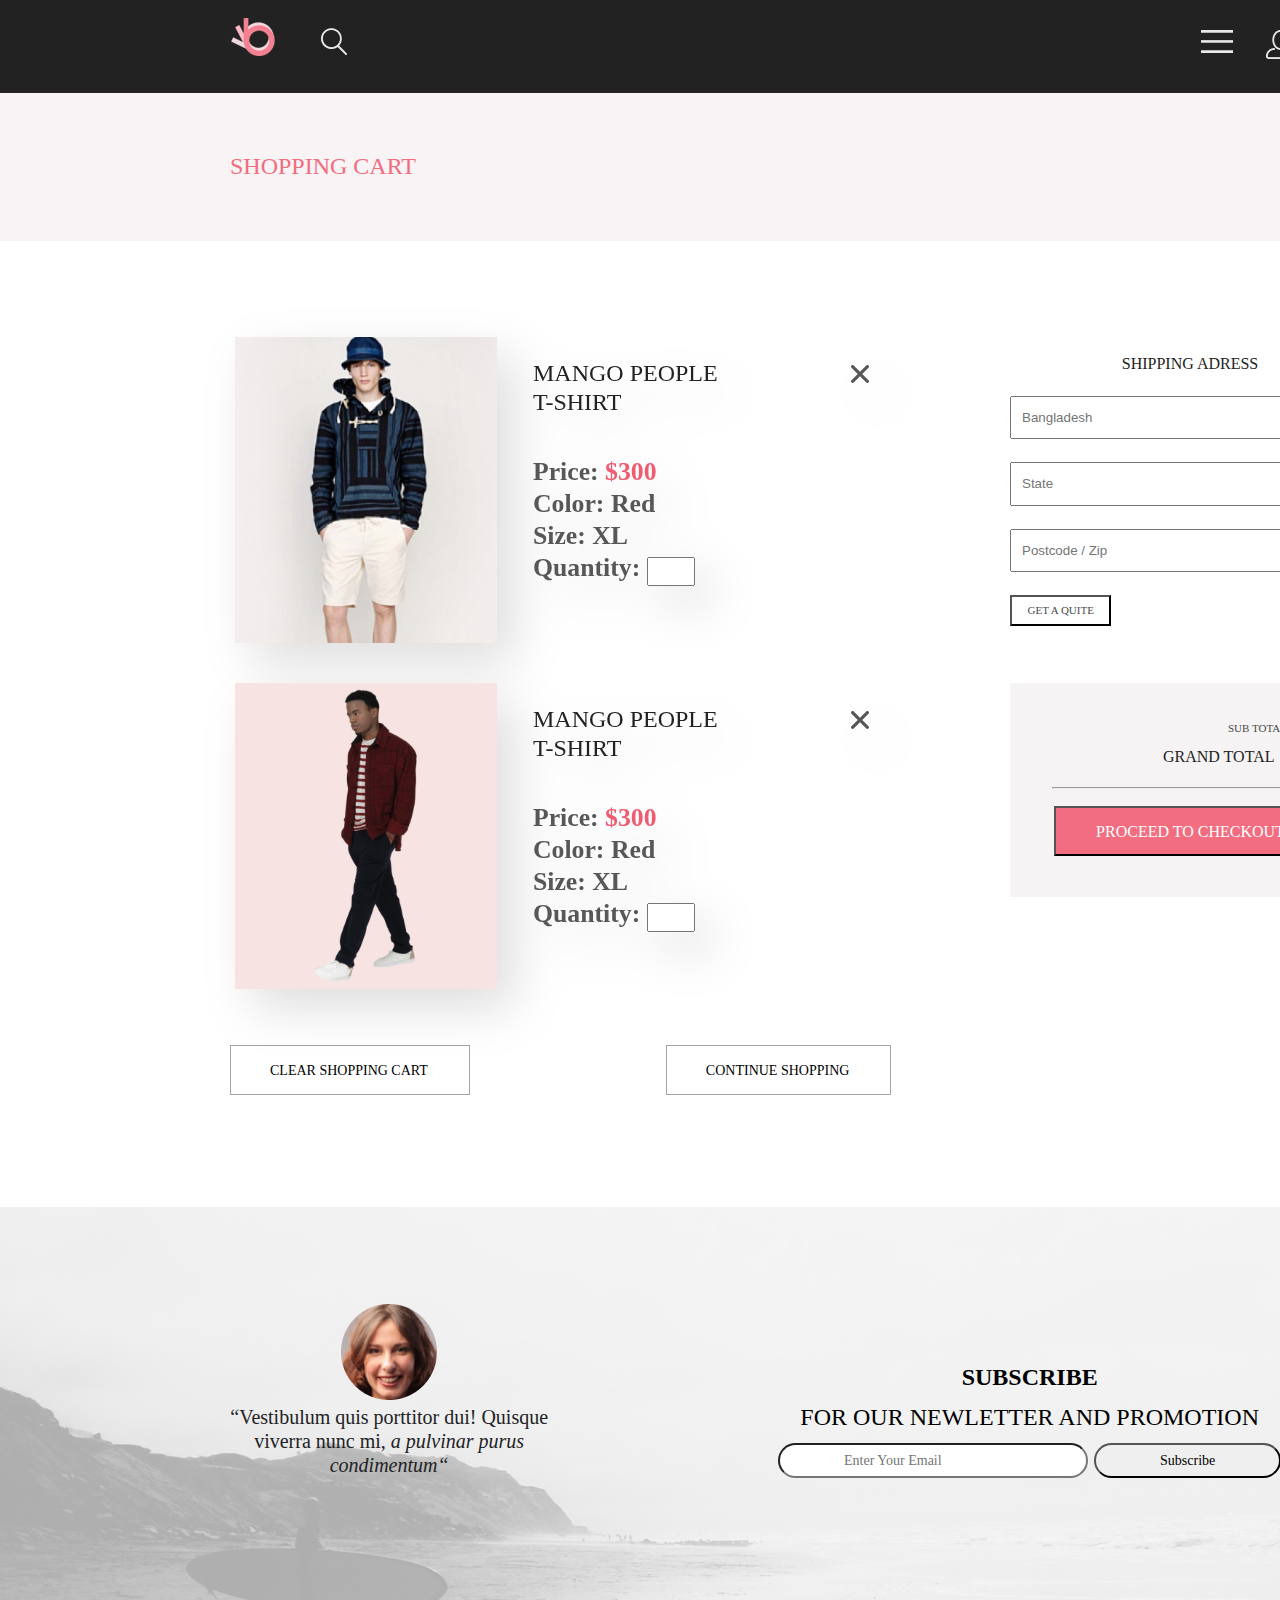
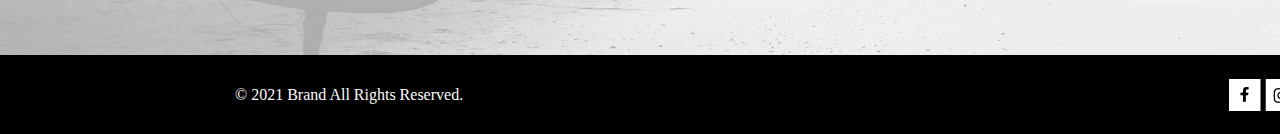
<file: cart.html>
<!DOCTYPE html>
<html lang="en">

<head>
    <meta charset="UTF-8">
    <title>Cart</title>
    <link rel="stylesheet" href="css/cart-style.css">
</head>

<body>
    <div class="container">
        <header>
            <div class="header padding-site">
                <a href="#"><img src="img/logo.png" alt="logo"></a>
                <a class="search" href="#"><img src="img/search.png" alt="search"></a>



                <ul class="menu clearfix">

                    <li class="menu-list"><a href="#" class="menu-link"> <img src="img/menu.png" alt="menu"> </a></li>
                    <li class="menu-list"><a href="#" class="menu-link"><img src="img/head.png" alt="menu"></a></li>
                    <li class="menu-list"><a href="#" class="menu-link"><img src="img/cart.png" alt="menu"></a></li>
                </ul>

            </div>
        </header>
        <section>
            <p> shopping cart </p>
        </section>

        <main>
            <div class="cart">
                <div class="cart-goods">
                    <div class="goods">

                        <img src="img/man3.png" height="306px" alt="good1">



                        <div class="good-txt">
                            <h1>mango people <br> t-shirt </h1>
                            <div class="good-about">
                                <h3>Price: <span class="price">$300</span></h3>
                                <h3>Color: <span>Red</span></h3>
                                <h3>Size: <span>XL</span></h3>
                                <h3>Quantity: <input type="text" class="quantity"></h3>
                            </div>

                        </div>
                        <a href="#"><svg width="18" height="18" viewBox="0 0 18 18" fill="none" xmlns="http://www.w3.org/2000/svg">
                                <path d="M11.2453 9L17.5302 2.71516C17.8285 2.41741 17.9962 2.01336 17.9966 1.59191C17.997 1.17045 17.8299 0.76611 17.5322 0.467833C17.2344 0.169555 16.8304 0.00177586 16.4089 0.00140366C15.9875 0.00103146 15.5831 0.168097 15.2848 0.465848L9 6.75069L2.71516 0.465848C2.41688 0.167571 2.01233 0 1.5905 0C1.16868 0 0.764125 0.167571 0.465848 0.465848C0.167571 0.764125 0 1.16868 0 1.5905C0 2.01233 0.167571 2.41688 0.465848 2.71516L6.75069 9L0.465848 15.2848C0.167571 15.5831 0 15.9877 0 16.4095C0 16.8313 0.167571 17.2359 0.465848 17.5342C0.764125 17.8324 1.16868 18 1.5905 18C2.01233 18 2.41688 17.8324 2.71516 17.5342L9 11.2493L15.2848 17.5342C15.5831 17.8324 15.9877 18 16.4095 18C16.8313 18 17.2359 17.8324 17.5342 17.5342C17.8324 17.2359 18 16.8313 18 16.4095C18 15.9877 17.8324 15.5831 17.5342 15.2848L11.2453 9Z" fill="#575757" />
                            </svg></a>
                    </div>

                    <div class="goods">

                        <img src="img/catalog/man2.png" height="306px" alt="good1">



                        <div class="good-txt">
                            <h1>mango people <br> t-shirt </h1>
                            <div class="good-about">
                                <h3>Price: <span class="price">$300</span></h3>
                                <h3>Color: <span>Red</span></h3>
                                <h3>Size: <span>XL</span></h3>
                                <h3>Quantity: <input type="text" class="quantity"></h3>
                            </div>

                        </div>
                        <a href="#"><svg width="18" height="18" viewBox="0 0 18 18" fill="none" xmlns="http://www.w3.org/2000/svg">
                                <path d="M11.2453 9L17.5302 2.71516C17.8285 2.41741 17.9962 2.01336 17.9966 1.59191C17.997 1.17045 17.8299 0.76611 17.5322 0.467833C17.2344 0.169555 16.8304 0.00177586 16.4089 0.00140366C15.9875 0.00103146 15.5831 0.168097 15.2848 0.465848L9 6.75069L2.71516 0.465848C2.41688 0.167571 2.01233 0 1.5905 0C1.16868 0 0.764125 0.167571 0.465848 0.465848C0.167571 0.764125 0 1.16868 0 1.5905C0 2.01233 0.167571 2.41688 0.465848 2.71516L6.75069 9L0.465848 15.2848C0.167571 15.5831 0 15.9877 0 16.4095C0 16.8313 0.167571 17.2359 0.465848 17.5342C0.764125 17.8324 1.16868 18 1.5905 18C2.01233 18 2.41688 17.8324 2.71516 17.5342L9 11.2493L15.2848 17.5342C15.5831 17.8324 15.9877 18 16.4095 18C16.8313 18 17.2359 17.8324 17.5342 17.5342C17.8324 17.2359 18 16.8313 18 16.4095C18 15.9877 17.8324 15.5831 17.5342 15.2848L11.2453 9Z" fill="#575757" />
                            </svg></a>
                    </div>


                    <div class="buttons">
                        <a href="#" class="clear"> <span>clear shopping cart</span></a>
                        <a href="#" class="continue"><span>continue shopping</span></a>

                    </div>
                </div>

                <div class="order">
                    <div class="adress">
                        <span>shipping adress</span>

                        <input type="text" placeholder="Bangladesh" class="adress-input">
                        <input type="text" placeholder="State" class="adress-input">

                        <input type="text" placeholder="Postcode / Zip" class="adress-input">

                        <input type="submit" value="get a quite" class="adress-submit">

                    </div>

                    <div class="total">
                        <p> sub total&nbsp&nbsp&nbsp&nbsp&nbsp&nbsp&nbsp&nbsp $900</p>
                        <h2>grand total&nbsp&nbsp&nbsp&nbsp&nbsp&nbsp&nbsp&nbsp <span>$900</span></h2>
                        <hr>
                        <input type="submit" value="proceed to checkout" class="checkout">

                    </div>
                </div>
            </div>
            <div class="subscribe">
                <ul class="subscribe-photo">
                    <li class="li-subscribe-photo1"> <img class="li-photo " src="img/face.png" alt="face"> </li>
                    <li class="li-subscribe-photo">“Vestibulum quis porttitor dui! Quisque<br> viverra nunc mi, <i>a pulvinar purus<br> condimentum“</i></li>

                </ul>

                <ul class="subscribe-list">
                    <li class="li-subscribe"> <b>subscribe </b><br>
                        for our newletter and promotion</li>
                    <li class="li-subscribe"> <input type="email" placeholder="Enter Your Email" class="promotions">
                        <input type="submit" value="Subscribe" class="promotions">
                    </li>

                </ul>
            </div>
        </main>
        <footer>

            <span class="foot-span">© 2021 Brand All Rights Reserved.</span>

            <div class="social">
                <a href="#"><img src="img/fb.png" alt="Facebook"></a>
                <a href="#"><img src="img/insta.png" alt="Instagram" height="32px"></a>
                <a href="#"><img src="img/pint.png" alt="Pinterest"></a>
                <a href="#"> <img src="img/twitter.png" alt="Twitter"></a>
            </div>

        </footer>
    </div>


</body>

</html>
</file>
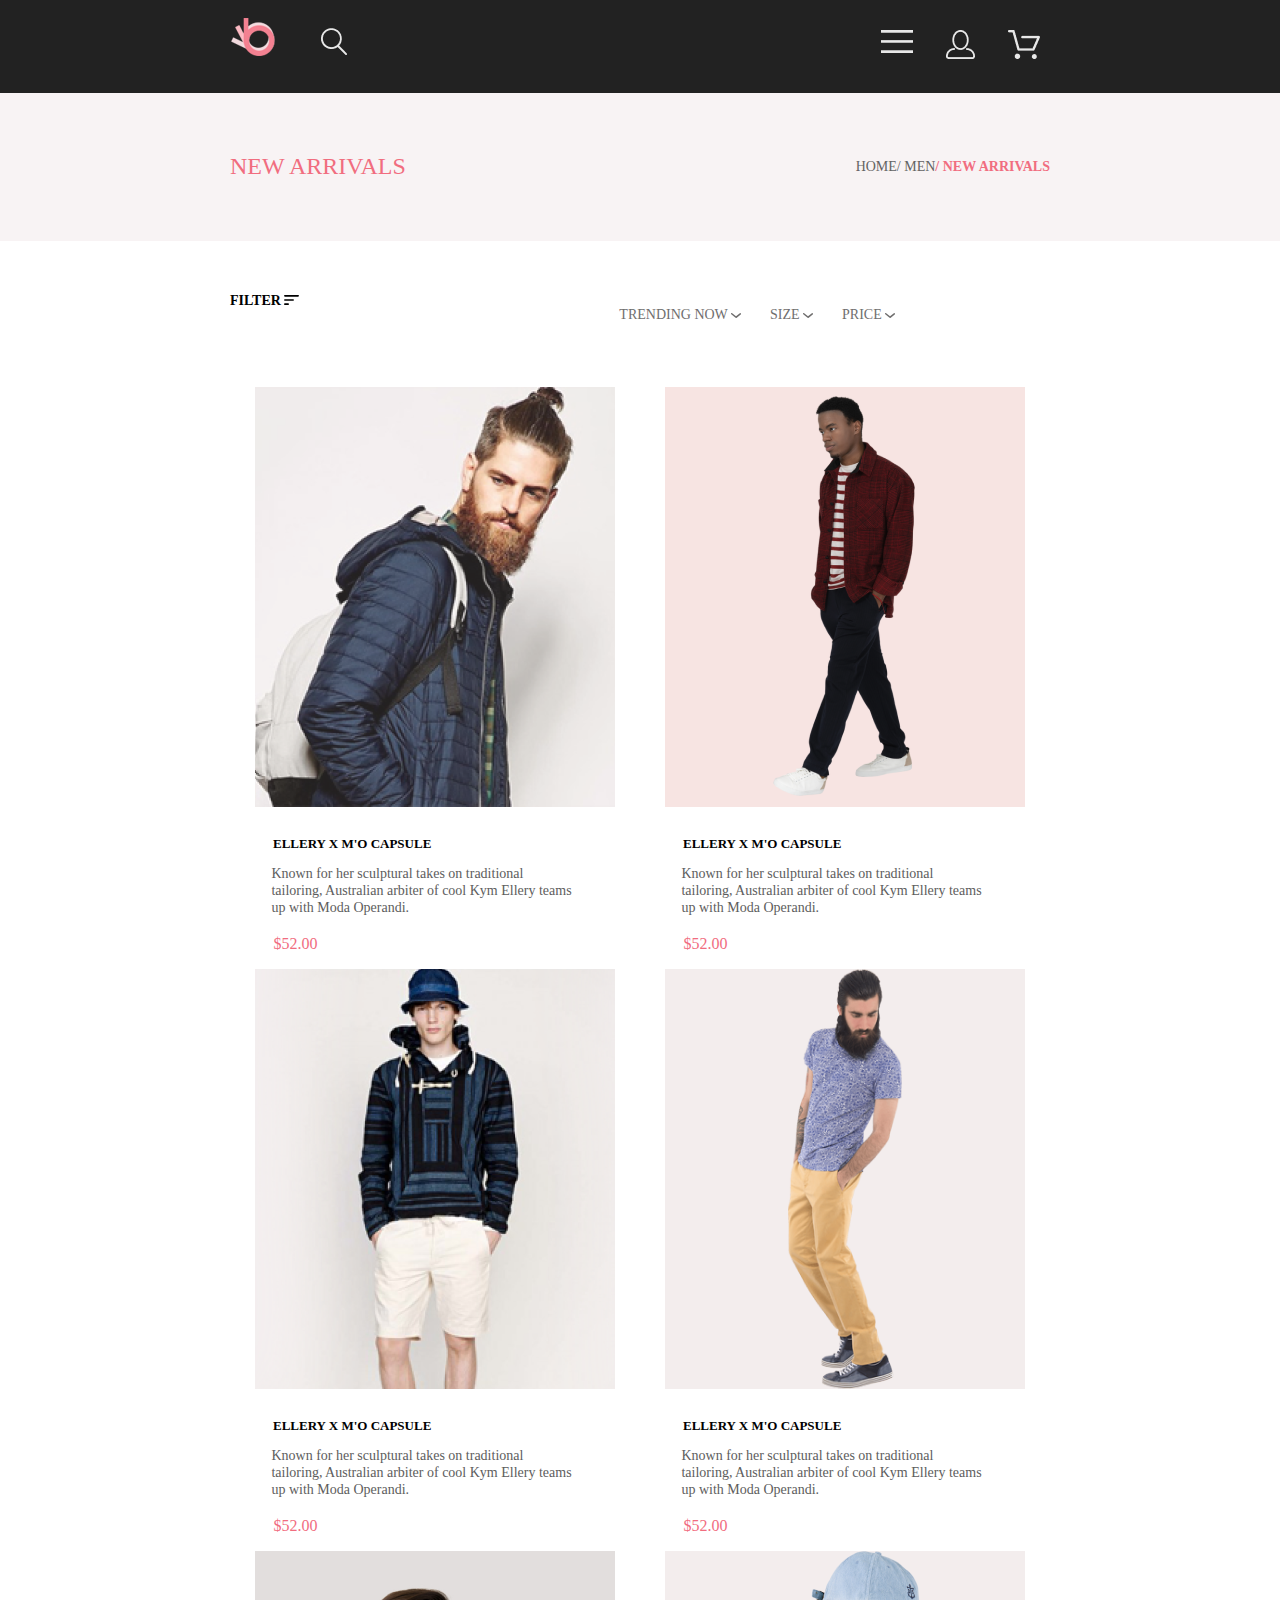
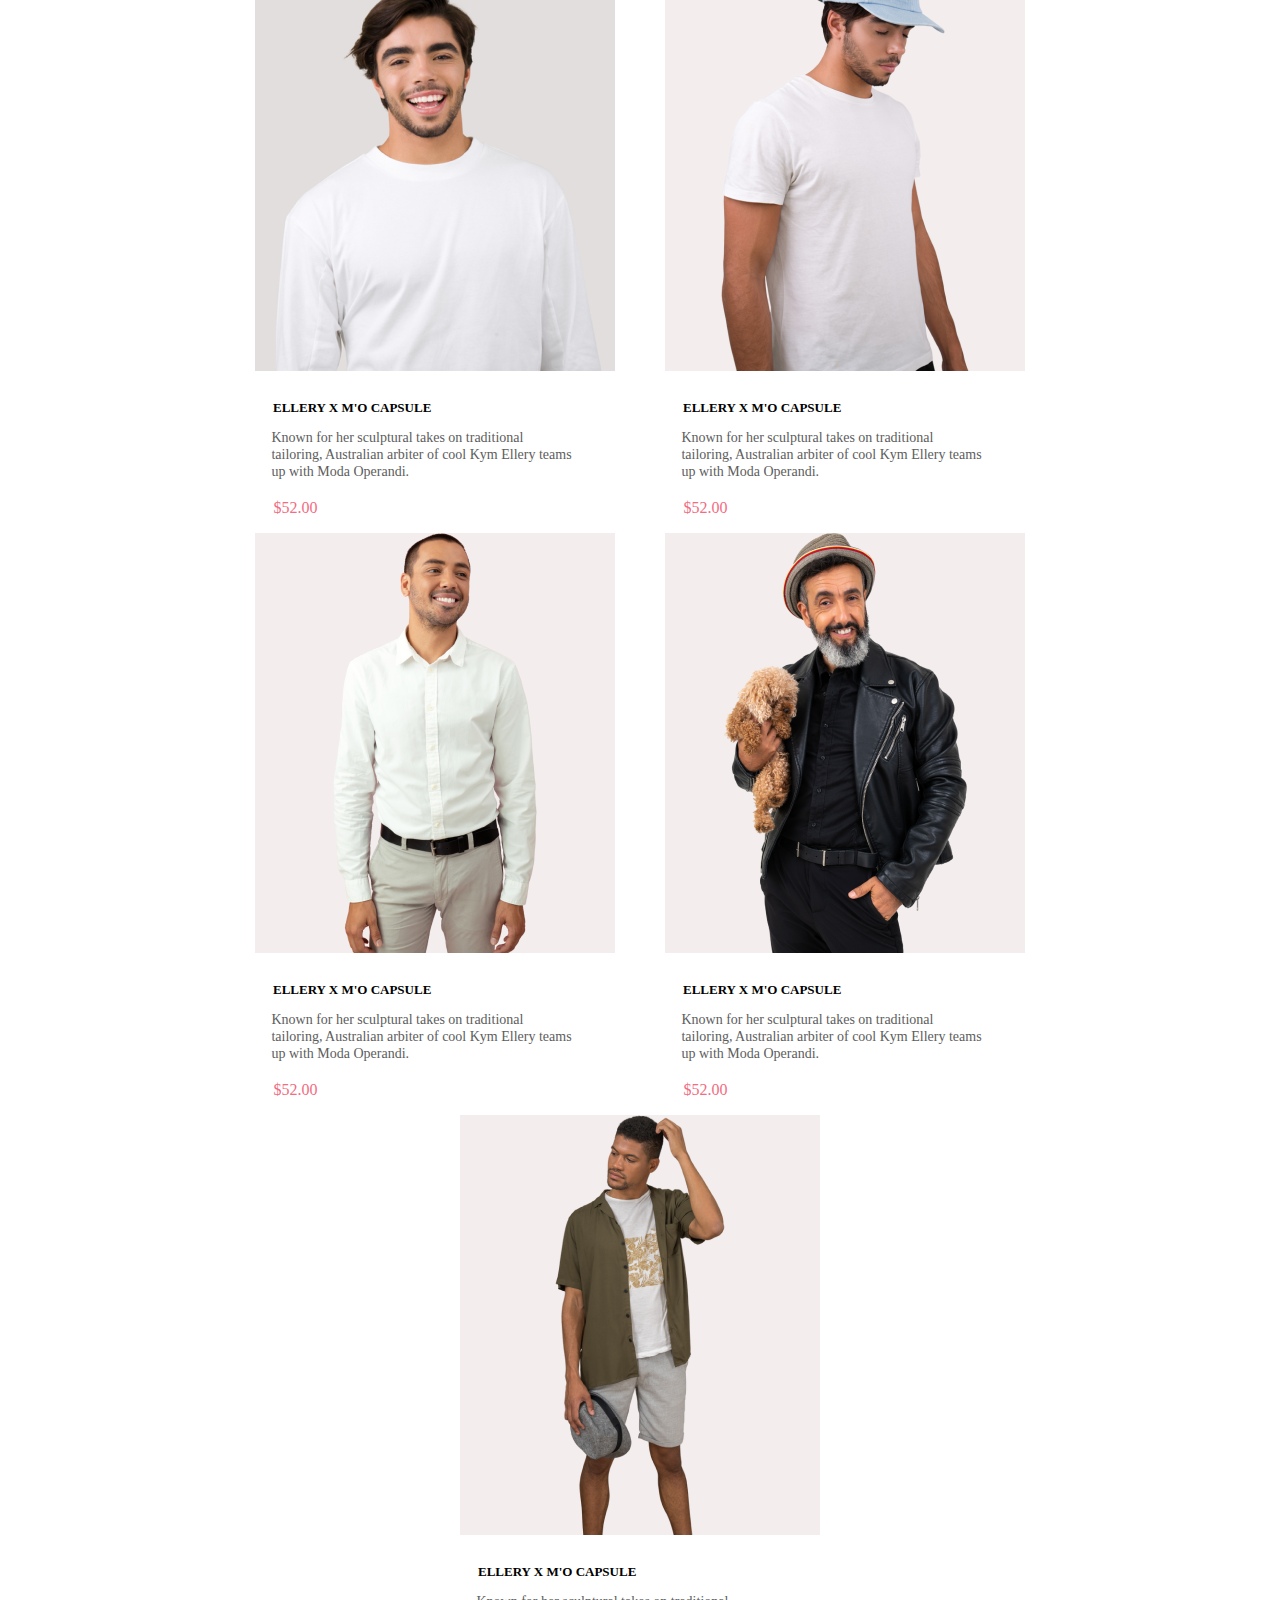
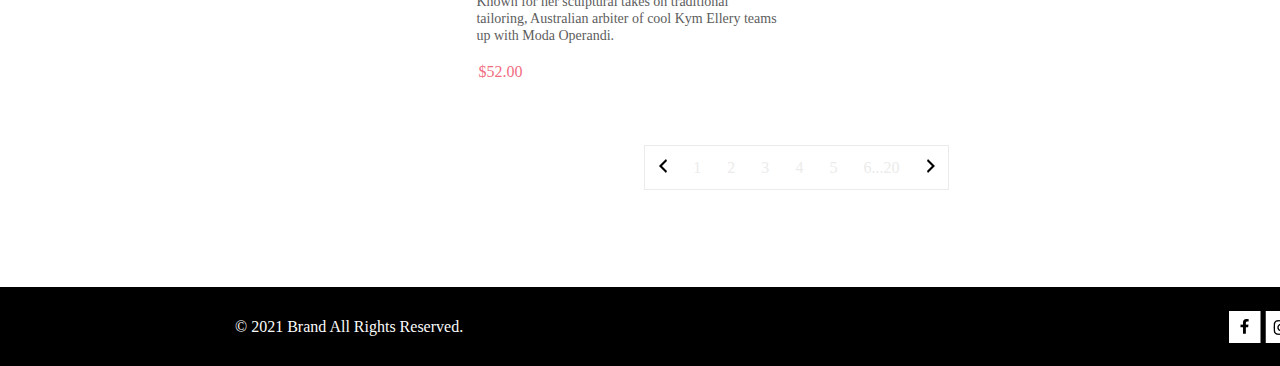
<file: catalog.html>
<!DOCTYPE html>
<html lang="en">

<head>
    <meta charset="UTF-8">
    <title>Catalog</title>
    <link rel="stylesheet" href="css/catalog-style.css">
</head>

<body>
    <div class="container">
        <header>
            <div class="header padding-site">
                <a href="#"><img src="img/logo.png" alt="logo"></a>
                <a class="search" href="#"><img src="img/search.png" alt="search"></a>



                <ul class="menu clearfix">

                    <li class="menu-list"><a href="#" class="menu-link"> <img src="img/menu.png" alt="menu"> </a></li>
                    <li class="menu-list"><a href="#" class="menu-link"><img src="img/head.png" alt="menu"></a></li>
                    <li class="menu-list"><a href="cart.html" class="menu-link"><img src="img/cart.png" alt="menu"></a></li>
                </ul>

            </div>
        </header>

        <section>
            <p class="new"> new arrivals </p>

            <span class="new-menu">
                <a href="index.html">
                    <p class="new-menu-style"> home </p>
                </a>
                <a href="#">
                    <p class="new-menu-style"> / men </p>
                </a>
                <a href="#">
                    <p class="new-menu-active"> / new arrivals </p>
                </a>
            </span>

        </section>

        <main>
            <div class="filter">
                <span class="filter-menu">
                    FILTER
                    <a href="#"><svg width="15" height="10" viewBox="0 0 15 10" fill="none" xmlns="http://www.w3.org/2000/svg">
                            <path d="M0.833333 10H4.16667C4.625 10 5 9.625 5 9.16667C5 8.70833 4.625 8.33333 4.16667 8.33333H0.833333C0.375 8.33333 0 8.70833 0 9.16667C0 9.625 0.375 10 0.833333 10ZM0 0.833333C0 1.29167 0.375 1.66667 0.833333 1.66667H14.1667C14.625 1.66667 15 1.29167 15 0.833333C15 0.375 14.625 0 14.1667 0H0.833333C0.375 0 0 0.375 0 0.833333ZM0.833333 5.83333H9.16667C9.625 5.83333 10 5.45833 10 5C10 4.54167 9.625 4.16667 9.16667 4.16667H0.833333C0.375 4.16667 0 4.54167 0 5C0 5.45833 0.375 5.83333 0.833333 5.83333Z" fill="black" /></a>
                    </svg>
                </span>

                <span class="filter-options">
                    <a href="#">
                        <p class="filter-option filter-trending filter-margin"> trending now <svg width="11" height="6" viewBox="0 0 11 6" fill="none" xmlns="http://www.w3.org/2000/svg">
                                <path d="M5.00214 5.00214C4.83521 5.00247 4.67343 4.94433 4.54488 4.83782L0.258102 1.2655C0.112196 1.14422 0.0204417 0.969958 0.00302325 0.781035C-0.0143952 0.592112 0.0439493 0.404007 0.165221 0.258101C0.286493 0.112196 0.460759 0.0204417 0.649682 0.00302327C0.838605 -0.0143952 1.02671 0.043949 1.17262 0.165221L5.00214 3.36602L8.83167 0.279536C8.90475 0.220188 8.98884 0.175869 9.0791 0.149125C9.16937 0.122382 9.26403 0.113741 9.35764 0.1237C9.45126 0.133659 9.54198 0.162021 9.6246 0.207156C9.70722 0.252292 9.7801 0.313311 9.83906 0.386705C9.90449 0.460167 9.95405 0.546351 9.98462 0.639855C10.0152 0.733359 10.0261 0.83217 10.0167 0.930097C10.0073 1.02802 9.97784 1.12296 9.93005 1.20895C9.88227 1.29494 9.81723 1.37013 9.73904 1.42982L5.45225 4.88068C5.32002 4.97036 5.16154 5.01312 5.00214 5.00214Z" fill="#6F6E6E" />
                            </svg>
                        </p>
                    </a>
                    <a href="#">
                        <p class="filter-option filter-size filter-margin"> size <svg width="11" height="6" viewBox="0 0 11 6" fill="none" xmlns="http://www.w3.org/2000/svg">
                                <path d="M5.00214 5.00214C4.83521 5.00247 4.67343 4.94433 4.54488 4.83782L0.258102 1.2655C0.112196 1.14422 0.0204417 0.969958 0.00302325 0.781035C-0.0143952 0.592112 0.0439493 0.404007 0.165221 0.258101C0.286493 0.112196 0.460759 0.0204417 0.649682 0.00302327C0.838605 -0.0143952 1.02671 0.043949 1.17262 0.165221L5.00214 3.36602L8.83167 0.279536C8.90475 0.220188 8.98884 0.175869 9.0791 0.149125C9.16937 0.122382 9.26403 0.113741 9.35764 0.1237C9.45126 0.133659 9.54198 0.162021 9.6246 0.207156C9.70722 0.252292 9.7801 0.313311 9.83906 0.386705C9.90449 0.460167 9.95405 0.546351 9.98462 0.639855C10.0152 0.733359 10.0261 0.83217 10.0167 0.930097C10.0073 1.02802 9.97784 1.12296 9.93005 1.20895C9.88227 1.29494 9.81723 1.37013 9.73904 1.42982L5.45225 4.88068C5.32002 4.97036 5.16154 5.01312 5.00214 5.00214Z" fill="#6F6E6E" />
                            </svg>
                        </p>
                    </a>
                    <a href="#">
                        <p class="filter-option filter-price filter-margin"> price <svg width="11" height="6" viewBox="0 0 11 6" fill="none" xmlns="http://www.w3.org/2000/svg">
                                <path d="M5.00214 5.00214C4.83521 5.00247 4.67343 4.94433 4.54488 4.83782L0.258102 1.2655C0.112196 1.14422 0.0204417 0.969958 0.00302325 0.781035C-0.0143952 0.592112 0.0439493 0.404007 0.165221 0.258101C0.286493 0.112196 0.460759 0.0204417 0.649682 0.00302327C0.838605 -0.0143952 1.02671 0.043949 1.17262 0.165221L5.00214 3.36602L8.83167 0.279536C8.90475 0.220188 8.98884 0.175869 9.0791 0.149125C9.16937 0.122382 9.26403 0.113741 9.35764 0.1237C9.45126 0.133659 9.54198 0.162021 9.6246 0.207156C9.70722 0.252292 9.7801 0.313311 9.83906 0.386705C9.90449 0.460167 9.95405 0.546351 9.98462 0.639855C10.0152 0.733359 10.0261 0.83217 10.0167 0.930097C10.0073 1.02802 9.97784 1.12296 9.93005 1.20895C9.88227 1.29494 9.81723 1.37013 9.73904 1.42982L5.45225 4.88068C5.32002 4.97036 5.16154 5.01312 5.00214 5.00214Z" fill="#6F6E6E" />
                            </svg>
                        </p>
                    </a>



                </span>
            </div>



            <div class="goods">
                <div class="good"> <a href="#"> <img src="img/catalog/man1.png" alt="man">
                        <p class="good-head">ellery x m'o capsule </p>
                    </a>
                    <p class="good-text">Known for her sculptural takes on traditional<br> tailoring, Australian arbiter of cool Kym Ellery teams<br> up with Moda Operandi.</p>
                    <p class="good-price">$52.00</p>
                </div>

                <div class="good"> <a href="#"> <img src="img/catalog/man2.png" alt="man">
                        <p class="good-head">ellery x m'o capsule </p>
                    </a>
                    <p class="good-text">Known for her sculptural takes on traditional<br> tailoring, Australian arbiter of cool Kym Ellery teams<br> up with Moda Operandi.</p>
                    <p class="good-price">$52.00</p>
                </div>

                <div class="good"> <a href="#"> <img src="img/catalog/man3.png" alt="man">
                        <p class="good-head">ellery x m'o capsule </p>
                    </a>
                    <p class="good-text">Known for her sculptural takes on traditional<br> tailoring, Australian arbiter of cool Kym Ellery teams<br> up with Moda Operandi.</p>
                    <p class="good-price">$52.00</p>
                </div>




                <div class="good"> <a href="#"> <img src="img/catalog/man4.png" alt="man">
                        <p class="good-head">ellery x m'o capsule </p>
                    </a>
                    <p class="good-text">Known for her sculptural takes on traditional<br> tailoring, Australian arbiter of cool Kym Ellery teams<br> up with Moda Operandi.</p>
                    <p class="good-price">$52.00</p>
                </div>



                <div class="good"> <a href="#"> <img src="img/catalog/man5.png" alt="man">
                        <p class="good-head">ellery x m'o capsule </p>
                    </a>
                    <p class="good-text">Known for her sculptural takes on traditional<br> tailoring, Australian arbiter of cool Kym Ellery teams<br> up with Moda Operandi.</p>
                    <p class="good-price">$52.00</p>
                </div>


                <div class="good"> <a href="#"> <img src="img/catalog/man6.png" alt="man">
                        <p class="good-head">ELLERY X M'O CAPSULE </p>
                    </a>
                    <p class="good-text">Known for her sculptural takes on traditional<br> tailoring, Australian arbiter of cool Kym Ellery teams<br> up with Moda Operandi.</p>
                    <p class="good-price">$52.00</p>
                </div>

                <div class="good"> <a href="#"> <img src="img/catalog/man7.png" alt="man">
                        <p class="good-head">ellery x m'o capsule </p>
                    </a>
                    <p class="good-text">Known for her sculptural takes on traditional<br> tailoring, Australian arbiter of cool Kym Ellery teams<br> up with Moda Operandi.</p>
                    <p class="good-price">$52.00</p>
                </div>

                <div class="good"> <a href="#"> <img src="img/catalog/man8.png" alt="man">
                        <p class="good-head">ellery x m'o capsule </p>
                    </a>
                    <p class="good-text">Known for her sculptural takes on traditional<br> tailoring, Australian arbiter of cool Kym Ellery teams<br> up with Moda Operandi.</p>
                    <p class="good-price">$52.00</p>
                </div>
                <div class="good"> <a href="#"> <img src="img/catalog/man9.png" alt="man">
                        <p class="good-head">ellery x m'o capsule </p>
                    </a>
                    <p class="good-text">Known for her sculptural takes on traditional<br> tailoring, Australian arbiter of cool Kym Ellery teams<br> up with Moda Operandi.</p>
                    <p class="good-price">$52.00</p>
                </div>

            </div>



            <div class="pagination">
                <a href="#"><svg width="9" height="14" viewBox="0 0 9 14" fill="none" xmlns="http://www.w3.org/2000/svg">
                        <path d="M8.99512 2L3.99512 7L8.99512 12L7.99512 14L0.995117 7L7.99512 0L8.99512 2Z" fill="black" />
                    </svg>
                </a>
                <a href="#">1</a>
                <a href="#">2</a>
                <a href="#">3</a>
                <a href="#">4</a>
                <a href="#">5</a>
                <a href="#">6...20</a>

                <a href="#"><svg width="9" height="14" viewBox="0 0 9 14" fill="none" xmlns="http://www.w3.org/2000/svg">
                        <path d="M0.994995 12L5.995 7L0.994995 2L1.995 0L8.995 7L1.995 14L0.994995 12Z" fill="black" />
                    </svg>
                </a>
            </div>
        </main>

        <footer>

            <span class="footer">© 2021 Brand All Rights Reserved.</span>

            <div class="social">
                <a href="#"><img src="img/fb.png" alt="Facebook"></a>
                <a href="#"><img src="img/insta.png" alt="Instagram" height="32px"></a>
                <a href="#"><img src="img/pint.png" alt="Pinterest"></a>
                <a href="#"> <img src="img/twitter.png" alt="Twitter"></a>
            </div>

        </footer>
    </div>
</body>

</html>
</file>
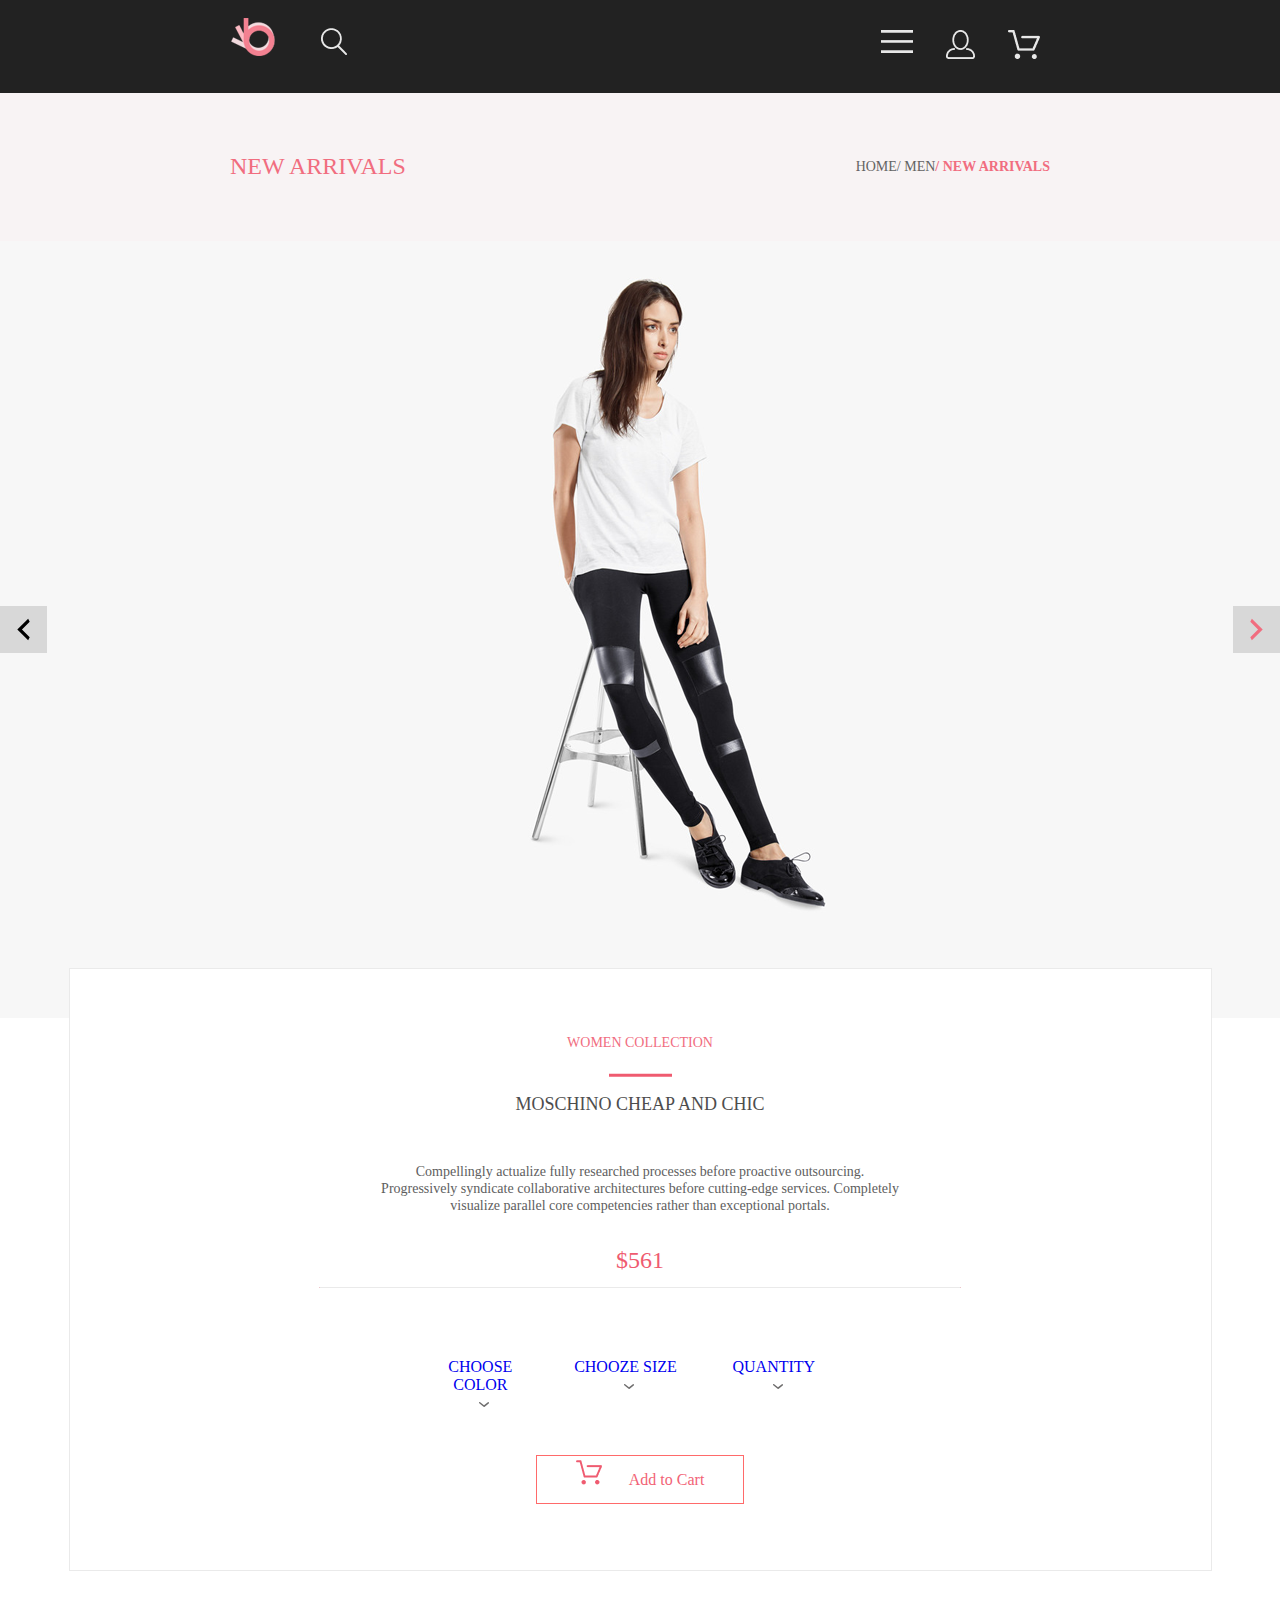
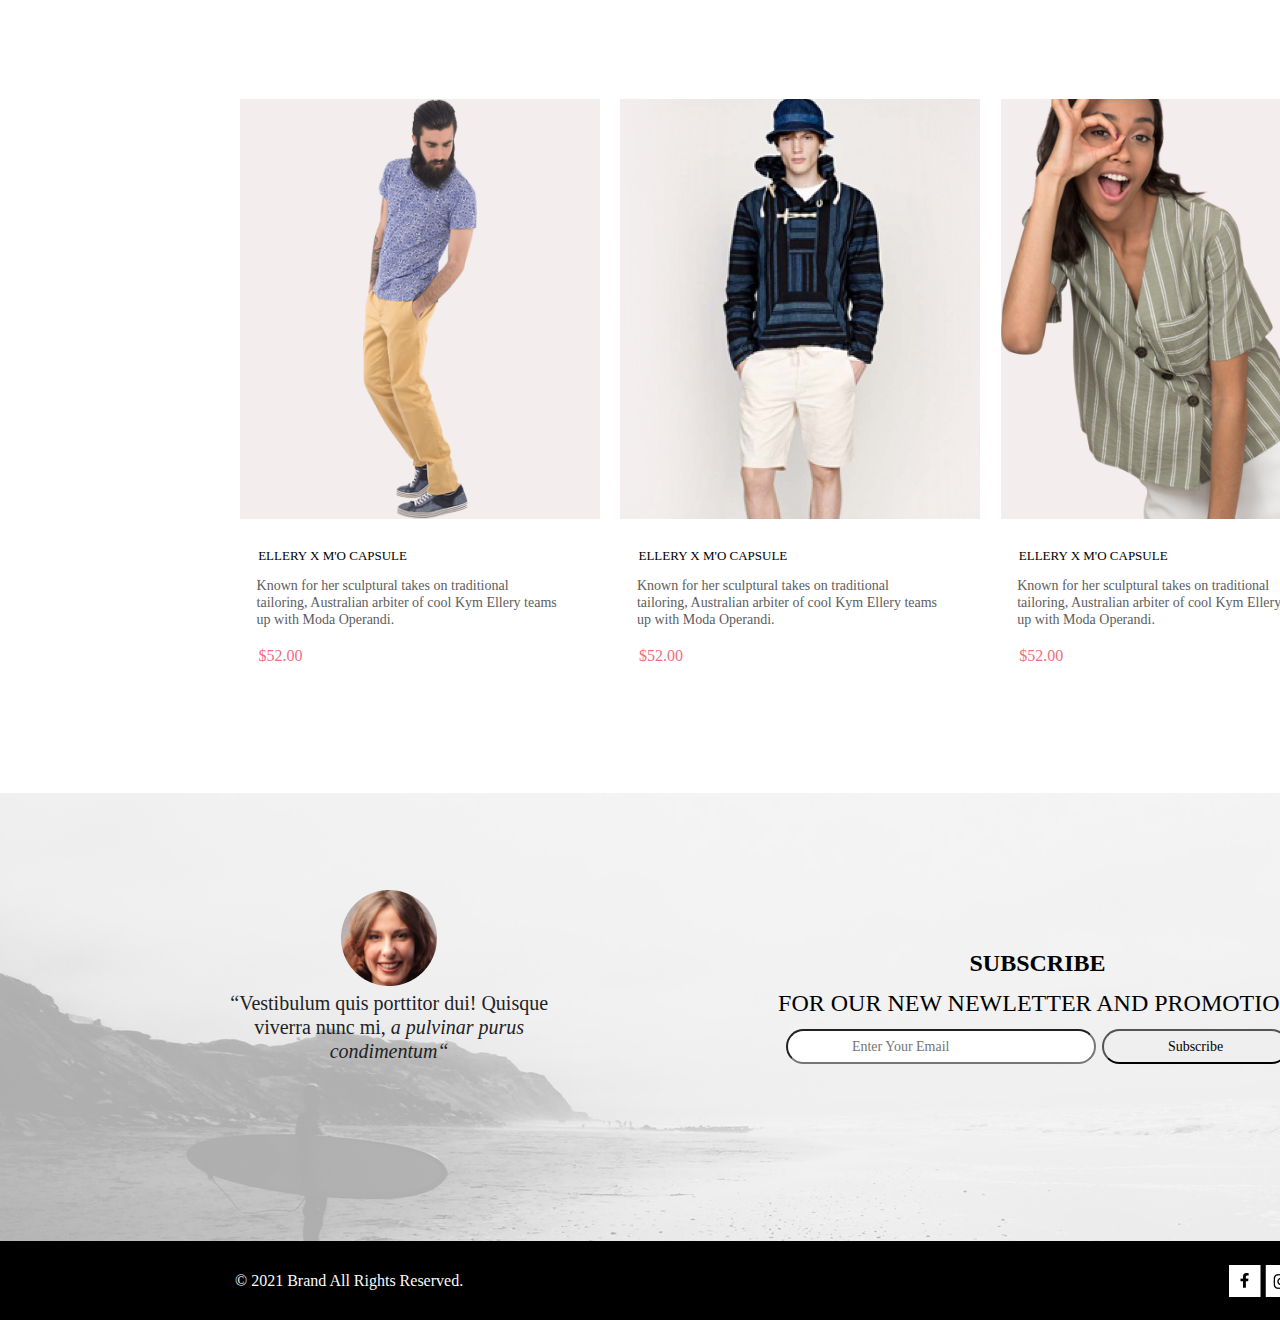
<file: product.html>
<!DOCTYPE html>
<html lang="en">

<head>
    <meta charset="UTF-8">
    <title>Product</title>
    <link rel="stylesheet" href="css/product-style.css">
</head>

<body>
    <div class="container">
        <header>
            <div class="header padding-site">
                <a href="#"><img src="img/logo.png" alt="logo"></a>
                <a class="search" href="#"><img src="img/search.png" alt="search"></a>



                <ul class="menu clearfix">

                    <li class="menu-list"><a href="#" class="menu-link"> <img src="img/menu.png" alt="menu"> </a></li>
                    <li class="menu-list"><a href="#" class="menu-link"><img src="img/head.png" alt="menu"></a></li>
                    <li class="menu-list"><a href="cart.html" class="menu-link"><img src="img/cart.png" alt="menu"></a></li>
                </ul>

            </div>
        </header>

        <section>
            <p class="new"> new arrivals </p>

            <span class="new-menu">
                <a href="index.html">
                    <p class="new-menu-style"> home </p>
                </a>
                <a href="#">
                    <p class="new-menu-style"> / men </p>
                </a>
                <a href="#">
                    <p class="new-menu-active"> / new arrivals </p>
                </a>
            </span>

        </section>

        <main>
            <div class="background">
                <a class="background-arrow-back" href="#"><svg width="47" height="47" viewBox="0 0 47 47" fill="none" xmlns="http://www.w3.org/2000/svg">
                        <path d="M47 0H0V47H47V0Z" fill="#2A2A2A" fill-opacity="0.15" />
                        <path d="M29.6998 15.7499L21.9498 23.4999L29.6998 31.2499L28.1498 34.3499L17.2998 23.4999L28.1498 12.6499L29.6998 15.7499Z" fill="black" />
                    </svg></a>
                <img src="img/womanonchair.png" height="724px" alt="woman">
                <a href="#" class="background-arrow-forward"><svg width="47" height="47" viewBox="0 0 47 47" fill="none" xmlns="http://www.w3.org/2000/svg">
                        <path d="M47 0H0V47H47V0Z" fill="#2A2A2A" fill-opacity="0.15" />
                        <path d="M17.2998 31.2499L25.0498 23.4999L17.2998 15.7499L18.8498 12.6499L29.6998 23.4999L18.8498 34.3499L17.2998 31.2499Z" fill="#F16D7F" />
                    </svg>
                </a>
            </div>
            <div class="women-collection">
                <h3>women collection</h3>
                <svg width="63" height="4" viewBox="0 0 63 4" fill="none" xmlns="http://www.w3.org/2000/svg">
                    <path d="M63 0.786865H0V3.81225H63V0.786865Z" fill="#EF5B70" />
                </svg>

                <h2>moschino cheap and chic</h2>

                <p>Compellingly actualize fully researched processes before proactive outsourcing. <br> Progressively syndicate collaborative architectures before cutting-edge services. Completely<br> visualize parallel core competencies rather than exceptional portals. </p>

                <h1>$561</h1>

                <svg width="642" height="3" viewBox="0 0 642 3" fill="none" xmlns="http://www.w3.org/2000/svg">
                    <path d="M642 0.994873H0V2.00333H642V0.994873Z" fill="#EF5B70" />
                    <path d="M0.5 1.49829H641.5H0.5Z" stroke="#EAEAEA" stroke-linejoin="round" />
                </svg>

                <span class="filter">
                    <a href="#">
                        <div class="filter-color"> choose color <svg width="11" height="6" viewBox="0 0 11 6" fill="none" xmlns="http://www.w3.org/2000/svg">
                                <path d="M5.00214 5.00214C4.83521 5.00247 4.67343 4.94433 4.54488 4.83782L0.258102 1.2655C0.112196 1.14422 0.0204417 0.969958 0.00302325 0.781035C-0.0143952 0.592112 0.0439493 0.404007 0.165221 0.258101C0.286493 0.112196 0.460759 0.0204417 0.649682 0.00302327C0.838605 -0.0143952 1.02671 0.043949 1.17262 0.165221L5.00214 3.36602L8.83167 0.279536C8.90475 0.220188 8.98884 0.175869 9.0791 0.149125C9.16937 0.122382 9.26403 0.113741 9.35764 0.1237C9.45126 0.133659 9.54198 0.162021 9.6246 0.207156C9.70722 0.252292 9.7801 0.313311 9.83906 0.386705C9.90449 0.460167 9.95405 0.546351 9.98462 0.639855C10.0152 0.733359 10.0261 0.83217 10.0167 0.930097C10.0073 1.02802 9.97784 1.12296 9.93005 1.20895C9.88227 1.29494 9.81723 1.37013 9.73904 1.42982L5.45225 4.88068C5.32002 4.97036 5.16154 5.01312 5.00214 5.00214Z" fill="#6F6E6E" />
                            </svg>
                        </div>
                    </a>
                    <a href="#">
                        <div class="filter-size"> chooze size <svg width="11" height="6" viewBox="0 0 11 6" fill="none" xmlns="http://www.w3.org/2000/svg">
                                <path d="M5.00214 5.00214C4.83521 5.00247 4.67343 4.94433 4.54488 4.83782L0.258102 1.2655C0.112196 1.14422 0.0204417 0.969958 0.00302325 0.781035C-0.0143952 0.592112 0.0439493 0.404007 0.165221 0.258101C0.286493 0.112196 0.460759 0.0204417 0.649682 0.00302327C0.838605 -0.0143952 1.02671 0.043949 1.17262 0.165221L5.00214 3.36602L8.83167 0.279536C8.90475 0.220188 8.98884 0.175869 9.0791 0.149125C9.16937 0.122382 9.26403 0.113741 9.35764 0.1237C9.45126 0.133659 9.54198 0.162021 9.6246 0.207156C9.70722 0.252292 9.7801 0.313311 9.83906 0.386705C9.90449 0.460167 9.95405 0.546351 9.98462 0.639855C10.0152 0.733359 10.0261 0.83217 10.0167 0.930097C10.0073 1.02802 9.97784 1.12296 9.93005 1.20895C9.88227 1.29494 9.81723 1.37013 9.73904 1.42982L5.45225 4.88068C5.32002 4.97036 5.16154 5.01312 5.00214 5.00214Z" fill="#6F6E6E" />
                            </svg>
                        </div>
                    </a>
                    <a href="#">
                        <div class="filter-quantity"> quantity <svg width="11" height="6" viewBox="0 0 11 6" fill="none" xmlns="http://www.w3.org/2000/svg">
                                <path d="M5.00214 5.00214C4.83521 5.00247 4.67343 4.94433 4.54488 4.83782L0.258102 1.2655C0.112196 1.14422 0.0204417 0.969958 0.00302325 0.781035C-0.0143952 0.592112 0.0439493 0.404007 0.165221 0.258101C0.286493 0.112196 0.460759 0.0204417 0.649682 0.00302327C0.838605 -0.0143952 1.02671 0.043949 1.17262 0.165221L5.00214 3.36602L8.83167 0.279536C8.90475 0.220188 8.98884 0.175869 9.0791 0.149125C9.16937 0.122382 9.26403 0.113741 9.35764 0.1237C9.45126 0.133659 9.54198 0.162021 9.6246 0.207156C9.70722 0.252292 9.7801 0.313311 9.83906 0.386705C9.90449 0.460167 9.95405 0.546351 9.98462 0.639855C10.0152 0.733359 10.0261 0.83217 10.0167 0.930097C10.0073 1.02802 9.97784 1.12296 9.93005 1.20895C9.88227 1.29494 9.81723 1.37013 9.73904 1.42982L5.45225 4.88068C5.32002 4.97036 5.16154 5.01312 5.00214 5.00214Z" fill="#6F6E6E" />
                            </svg>
                        </div>
                    </a>
                </span>

                <a class="button" href="#"> <img src="img/pink-cart.png" alt="cart"> <span>
                        Add to Cart
                    </span>
                </a>

            </div>

            <div class="goods">
                <div class="good"><a href="#"> <img src="img/man2.png" alt="man">
                        <p class="good-head">ellery x m'o capsule </p>
                    </a>
                    <p class="good-text">Known for her sculptural takes on traditional<br> tailoring, Australian arbiter of cool Kym Ellery teams<br> up with Moda Operandi.</p>
                    <p class="good-price">$52.00</p>
                </div>

                <div class="man-good-hide">
                    <div class="good"> <a href="#"> <img src="img/man3.png" alt="man">
                            <p class="good-head">ellery x m'o capsule </p>
                        </a>
                        <p class="good-text">Known for her sculptural takes on traditional<br> tailoring, Australian arbiter of cool Kym Ellery teams<br> up with Moda Operandi.</p>
                        <p class="good-price">$52.00</p>
                    </div>
                </div>

                <div class="woman-good-hide">
                    <div class="good"> <a href="#"> <img src="img/woman2.png" alt="woman">
                            <p class="good-head">ellery x m'o capsule </p>
                        </a>
                        <p class="good-text">Known for her sculptural takes on traditional<br> tailoring, Australian arbiter of cool Kym Ellery teams<br> up with Moda Operandi.</p>
                        <p class="good-price">$52.00</p>
                    </div>
                </div>
            </div>
            <div class="subscribe">
                <ul class="subscribe-photo">
                    <li class="li-subscribe-photo1"> <img class="li-photo " src="img/face.png" alt="face"> </li>
                    <li class="li-subscribe-photo">“Vestibulum quis porttitor dui! Quisque<br> viverra nunc mi, <i>a pulvinar purus<br> condimentum“</i></li>

                </ul>

                <ul class="subscribe-list">
                    <li class="li-subscribe"> <b>subscribe </b><br>
                        for our new newletter and promotion</li>
                    <li class="li-subscribe"> <input type="email" placeholder="Enter Your Email">
                        <input type="submit" value="Subscribe">
                    </li>

                </ul>
            </div>
        </main>
        <footer>

            <span class="footer">© 2021 Brand All Rights Reserved.</span>

            <div class="social">
                <a href="#"><img src="img/fb.png" alt="Facebook"></a>
                <a href="#"><img src="img/insta.png" alt="Instagram" height="32px"></a>
                <a href="#"><img src="img/pint.png" alt="Pinterest"></a>
                <a href="#"> <img src="img/twitter.png" alt="Twitter"></a>
            </div>

        </footer>
    </div>
</body>

</html>
</file>
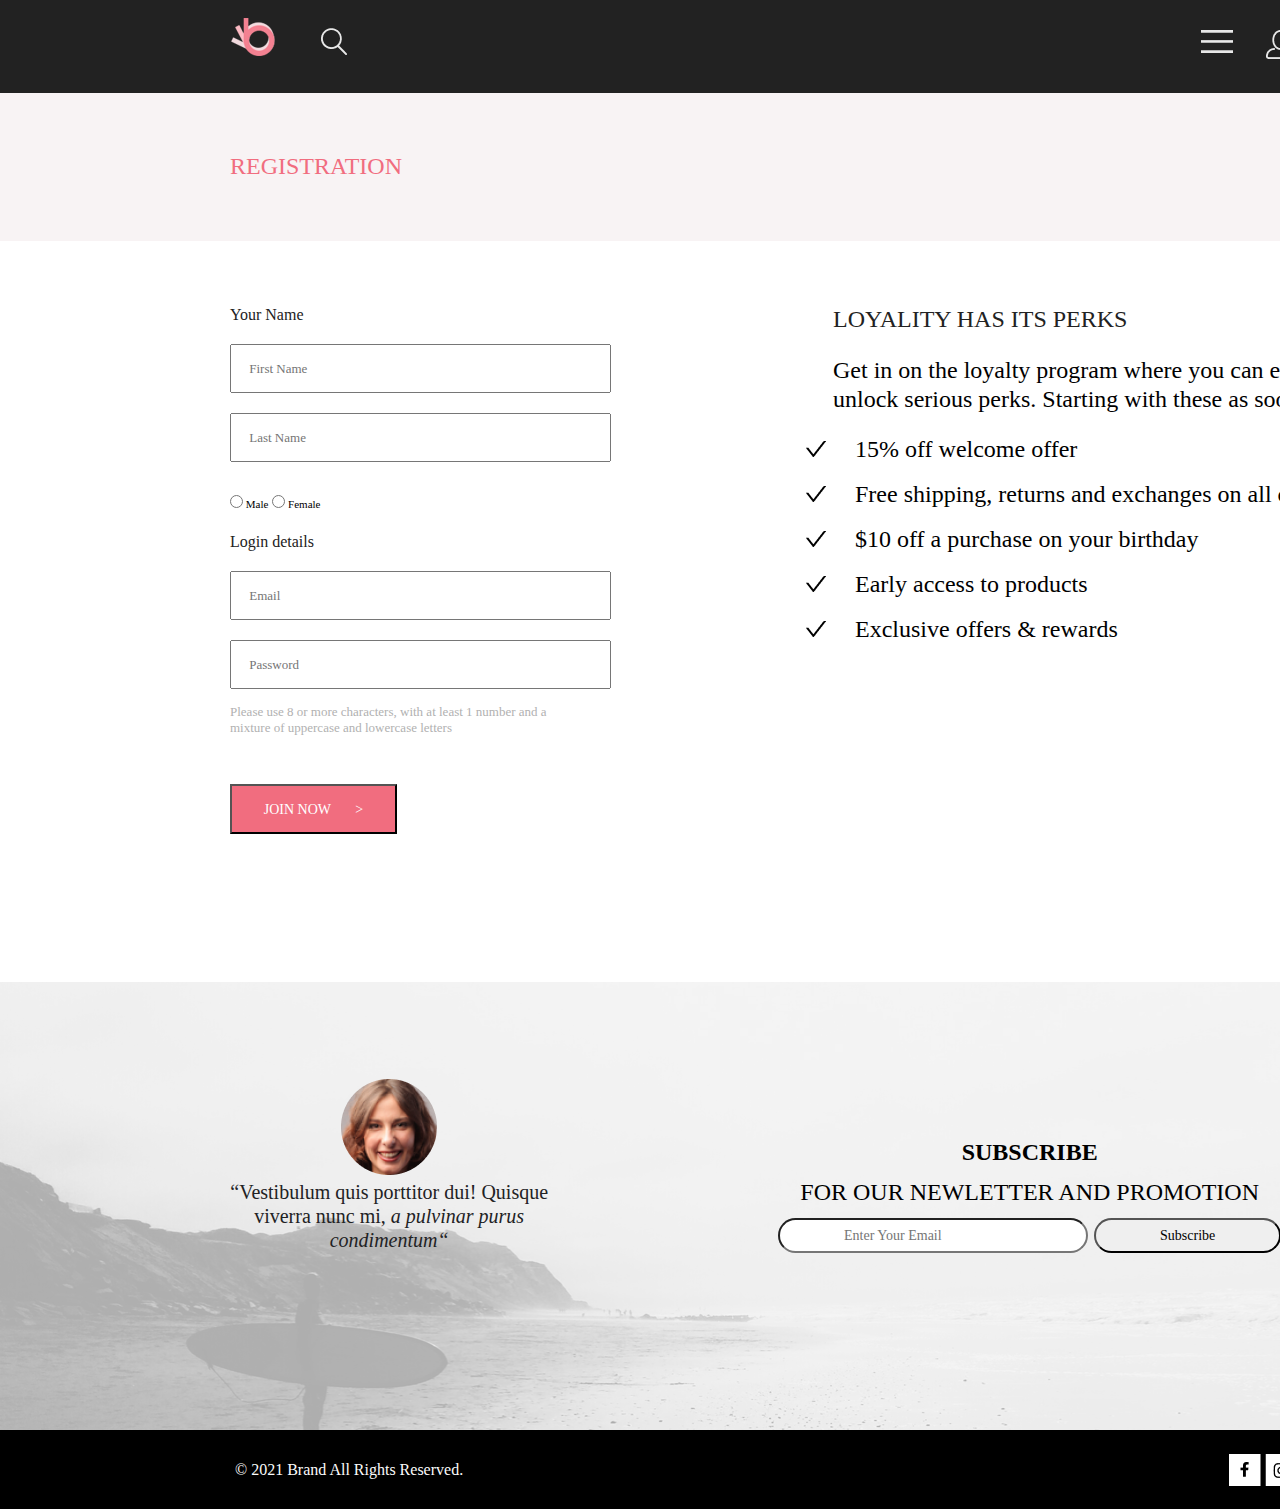
<file: registration.html>
<!DOCTYPE html>
<html lang="en">

<head>
    <meta charset="UTF-8">
    <title>Registration</title>
    <link rel="stylesheet" href="css/registration-style.css">
</head>

<body>
    <div class="container">
        <header>
            <div class="header padding-site">
                <a href="#"><img src="img/logo.png" alt="logo"></a>
                <a class="search" href="#"><img src="img/search.png" alt="search"></a>



                <ul class="menu clearfix">

                    <li class="menu-list"><a href="#" class="menu-link"> <img src="img/menu.png" alt="menu"> </a></li>
                    <li class="menu-list"><a href="#" class="menu-link"><img src="img/head.png" alt="menu"></a></li>
                    <li class="menu-list"><a href="#" class="menu-link"><img src="img/cart.png" alt="menu"></a></li>
                </ul>

            </div>
        </header>
        <section>
            <p> registration </p>
        </section>

        <main>

            <div class="registration">

                <div class="details">
                    <div>Your Name</div>

                    <p><input type="text" placeholder="First Name" class="registration-input"></p>
                    <p><input type="text" placeholder="Last Name" class="registration-input"></p>
                    <div class="male-female">
                        <span><input type="radio"> Male</span> <span><input type="radio"> Female</span>
                    </div>

                    <div>Login details</div>
                    <p><input type="text" placeholder="Email" class="registration-input"></p>
                    <p><input type="text" placeholder="Password" class="registration-input"></p>

                    <p class="registration-txt">Please use 8 or more characters, with at least 1 number and a <br> mixture of uppercase and lowercase letters</p>

                    <input type="submit" value="join now &nbsp&nbsp&nbsp&nbsp&nbsp&nbsp>" class="join">

                </div>

                <div class="loyalty">
                    <h1>loyality has its perks</h1>
                    <p>Get in on the loyalty program where you can earn points and <br> unlock serious perks. Starting with these as soon as you join:</p>

                    <ul>
                        <li>15% off welcome offer</li>
                        <li>Free shipping, returns and exchanges on all orders</li>
                        <li>$10 off a purchase on your birthday</li>
                        <li>Early access to products</li>
                        <li>Exclusive offers & rewards</li>
                    </ul>
                </div>
            </div>

            <div class="subscribe">
                <ul class="subscribe-photo">
                    <li class="li-subscribe-photo1"> <img class="li-photo " src="img/face.png" alt="face"> </li>
                    <li class="li-subscribe-photo">“Vestibulum quis porttitor dui! Quisque<br> viverra nunc mi, <i>a pulvinar purus<br> condimentum“</i></li>

                </ul>

                <ul class="subscribe-list">
                    <li class="li-subscribe"> <b>subscribe </b><br>
                        for our newletter and promotion</li>
                    <li class="li-subscribe"> <input type="email" placeholder="Enter Your Email" class="promotions">
                        <input type="submit" value="Subscribe" class="promotions">
                    </li>

                </ul>
            </div>


        </main>
        <footer>
            <span class="foot-span">© 2021 Brand All Rights Reserved.</span>

            <div class="social">
                <a href="#"><img src="img/fb.png" alt="Facebook"></a>
                <a href="#"><img src="img/insta.png" alt="Instagram" height="32px"></a>
                <a href="#"><img src="img/pint.png" alt="Pinterest"></a>
                <a href="#"> <img src="img/twitter.png" alt="Twitter"></a>
            </div>

        </footer>
    </div>
</body>

</html>
</file>
<file: css/cart-style.css>
* {
    margin: 0 auto;
    padding: 0;
}


a {
    text-decoration: none;

}

.clearfix:after {
    content: "";
    display: table;
    clear: both;
}

.padding-site {
    padding-left: 231px;
    padding-right: 240px;
    padding-top: 18px;
}

.search {
    padding-left: 41px;
}

.container {
    width: 1600px;
    box-sizing: border-box;
}

.header {
    height: 75px;
    background: #222222;

}

.menu {
    float: right;
}

.menu-list {
    list-style-type: none;
    float: left;
    padding: 0;
    margin-left: 33px;
    padding-top: 12px;
}

section {
    background: #F8F3F4;
    height: 148px;
    display: flex;
}

section p {
    font-family: Lato;
    font-style: normal;
    font-weight: normal;
    font-size: 24px;
    line-height: 29px;
    color: #F16D7F;
    text-transform: uppercase;
    margin: 59px 0 0 230px;
}

.cart {
    display: flex;
}

.cart-goods {
    margin-top: 56px;
    margin-left: 230px;
}

.goods {
    width: 652px;
    height: 306px;
    left: 230px;
    top: 319px;
    filter: drop-shadow(17px 19px 24px rgba(0, 0, 0, 0.13));
    display: flex;
    margin-top: 40px;
}

.goods img {
    margin-left: 0px;
}

.good-txt {
    margin-top: 22px;
    margin-bottom: 6px;
    padding-right: 97px;
    font-family: Lato;
    font-style: normal;
    font-weight: normal;
    font-size: 22px;
    line-height: 26px;
    color: #575757;
}


.good-txt h1 {

    font-family: Lato;
    font-style: normal;
    font-weight: normal;
    font-size: 24px;
    line-height: 29px;
    text-transform: uppercase;
    color: #222222;
}

.good-txt h3 {
    margin-top: 6px;
}

.good-txt span {
    color: ##EF5B70;
}

.price {
    color: #EF5B70;
}

.good-about {
    margin-top: 42px;
}

.quantity {
    width: 44px;
    height: 24.95px;
    text-align: center;
}

.goods svg {
    margin-top: 28px;
}

.buttons {
    margin-top: 72px;

}

.buttons a {
    padding: 17px 41px 16px 39px;
    font-family: Lato;
    font-style: normal;
    font-weight: 300;
    font-size: 14px;
    line-height: 17px;
    color: #000000;
    text-transform: uppercase;
    border: 1px solid #A4A4A4;
}

.continue {
    margin-left: 192px;
}

.order {
    margin-top: 113px;
    margin-right: 230px;
}

.adress {
    display: flex;
    flex-direction: column;
    height: 272px;
    width: 360px;
    margin-bottom: 57px;
}

.adress span {
    font-family: Lato;
    font-style: normal;
    font-weight: 300;
    font-size: 16px;
    line-height: 19px;
    color: #222222;
    text-transform: uppercase;
}

.adress-input {
    margin-top: 23px;
    width: 360px;
    height: 45px;
    padding-left: 10px
}


.adress-submit {
    margin-top: 23px;
    text-transform: uppercase;
    width: 101.41px;
    height: 35px;
    margin-left: 0px;
    background: #FFFFFF;
    font-family: Lato;
    font-style: normal;
    font-weight: 300;
    font-size: 11px;
    line-height: 13px;
    color: #4A4A4A;
}

.total {
    background: #F5F3F3;
    width: 360px;
    height: 214px;
}

.total p {
    font-family: Lato;
    font-style: normal;
    font-weight: normal;
    font-size: 11px;
    line-height: 13px;
    color: #4A4A4A;
    text-transform: uppercase;
    padding-top: 39px;
    margin-left: 218px;
}

.total h2 {
    font-family: Lato;
    font-style: normal;
    font-weight: 300;
    font-size: 16px;
    line-height: 19px;
    color: #222222;
    text-transform: uppercase;
    margin-top: 12px;
    margin-left: 153px;
}

.total span {
    color: #F16D7F;
}

.total hr {
    width: 275px;
    margin-top: 21px;
    margin-bottom: 17px;
}

.checkout {
    width: 273px;
    height: 50px;
    text-transform: uppercase;
    font-family: Lato;
    font-style: normal;
    font-weight: 300;
    font-size: 16px;
    line-height: 19px;
    color: #FFFFFF;
    background: #F16D7F;
    margin-left: 44px;
}

.subscribe {
    margin-top: 128px;
    background-image: url(../img/sea.png);
    height: 448px;
    width: 1600px;
    display: flex;

}

.subscribe-photo {}

.li-photo {}

.subscribe-photo {
    margin: 97px 0 0 230.29px;
    list-style-type: none;
    font-family: Lato;
    font-style: normal;
    font-weight: normal;
    font-size: 20px;
    line-height: 24px;
    text-align: center;
    color: #222224;

}

.li-subscribe-photo1 {
    list-style-type: none;

}

.li-subscribe-photo {}



.subscribe-list {
    margin: 150px 230px;

}

.li-subscribe {
    font-family: Lato;
    text-transform: uppercase;
    font-size: 24px;
    line-height: 167.2%;
    text-align: center;
    box-sizing: border-box;
    list-style-type: none;
}


.promotions {
    padding: 7px 64px;
    font-family: Lato;
    font-style: normal;
    font-weight: normal;
    font-size: 14px;
    line-height: 17px;
    border-radius: 25px;
    align-items: center;
}


footer {
    height: 79px;
    width: 1600px;
    left: 0px;
    top: 3749px;
    border-radius: 0px;
    background-color: black;
    display: flex;
}

.foot-span {
    display: flex;
    justify-content: flex-start;
    margin: 30px 0 0 235px;
    font-family: Lato;
    font-style: normal;
    font-weight: normal;
    font-size: 16px;
    line-height: 19px;
    color: #FBFBFB;
}

.social {
    display: block;
    margin-right: 230px;
    margin-top: 24px;
}

/* ========= @media ========= */

@media (max-width: 768px) {

    .container {
        max-width: 768px;
        box-sizing: border-box;
    }

    
    .subscribe {
        flex-direction: column;
    }
}

@media (max-width: 480px) {
    .container {
        max-width: 480px;
        box-sizing: border-box;
    }

   
    footer {
        display: flex;
        flex-direction: column;
    }
}
</file>
<file: css/catalog-style.css>
* {
    margin: 0 auto;
    padding: 0;
}


a {
    text-decoration: none;

}

.clearfix:after {
    content: "";
    display: table;
    clear: both;
}

.padding-site {
    padding-left: 231px;
    padding-right: 240px;
    padding-top: 18px;
}

.search {
    padding-left: 41px;
}

.container {
    width: 100%;
    max-width: 1600px;
    box-sizing: border-box;
}

.header {
    height: 75px;
    background: #222222;

}

.menu {
    float: right;
}

.menu-list {
    list-style-type: none;
    float: left;
    padding: 0;
    margin-left: 33px;
    padding-top: 12px;
}

section {
    background: #F8F3F4;
    height: 148px;
    display: flex;

}

.new {
    margin: 59px 0 0 230px;
    font-family: Lato;
    font-style: normal;
    font-weight: normal;
    font-size: 24px;
    line-height: 29px;
    color: #F16D7F;
    text-transform: uppercase;
}

.new-menu {
    display: flex;
    flex-direction: row;
    margin-top: 65px;
    margin-right: 230px;
    font-family: Lato;
    font-style: normal;
    font-weight: 300;
    font-size: 14px;
    line-height: 17px;
    text-transform: uppercase;

}

.new-menu-style {
    font-family: Lato;
    font-style: normal;
    font-weight: 300;
    font-size: 14px;
    line-height: 17px;
    color: #636363;
}

.new-menu-active {
    font-family: Lato;
    font-style: normal;
    font-weight: bold;
    font-size: 14px;
    line-height: 17px;
    color: #F16D7F;
}

.filter {
    display: flex;
}

.filter-menu {
    font-family: Lato;
    font-style: normal;
    font-weight: 600;
    font-size: 14px;
    line-height: 17px;
    color: #000000;
    margin: 51px 0 0 230px;

}

.filter-options {
    display: flex;
    flex-direction: row;
    margin-top: 65px;
    margin-left: 320px;
    text-transform: uppercase;
}

.filter-margin {
    margin-right: 27.98px;
}

.filter-option {
    font-family: Lato;
    font-style: normal;
    font-weight: normal;
    font-size: 14px;
    line-height: 17px;
    color: #6F6E6E;

}



.goods {
    margin-top: 64px;
    margin-left: 230px;
    margin-right: 230px;
    display: flex;
    flex-wrap: wrap;
    justify-content: space-between;

}

.good {
    width: 360px;
    height: 582px;
}



.good-head {
    margin-top: 25.35px;
    margin-left: 18px;
    font-family: Lato;
    font-style: normal;
    font-weight: bold;
    font-size: 13px;
    line-height: 16px;
    color: #000000;
    text-transform: uppercase;
}

.good-text {

    margin-top: 12.65px;
    margin-left: 16.46px;
    font-family: Lato;
    font-style: normal;
    font-weight: 300;
    font-size: 14px;
    line-height: 17px;
    color: #5D5D5D;
}

.good-price {
    margin-top: 18px;
    margin-left: 18.41px;
    font-family: Lato;
    font-style: normal;
    font-weight: normal;
    font-size: 16px;
    line-height: 19px;

    color: #F16D7F;
}

.pagination {
    display: flex;
    border: 1px solid #EBEBEB;
    margin: 48px 672px 96.5px 644px;
    width: 302.91px;
    height: 43px;


}

.pagination a {
    padding-top: 12px;
    font-family: Lato;
    font-style: normal;
    font-weight: 300;
    font-size: 16px;
    line-height: 19px;
    color: #EBEBEB;

    padding:
        text-decoration: none;
}


footer {
    height: 79px;
    width: 1600px;
    left: 0px;
    top: 3749px;
    border-radius: 0px;
    background-color: black;
    display: flex;
}

.footer {
    display: flex;
    justify-content: flex-start;
    margin: 30px 0 0 235px;
    font-family: Lato;
    font-style: normal;
    font-weight: normal;
    font-size: 16px;
    line-height: 19px;
    color: #FBFBFB;
}

.social {
    display: block;
    margin-right: 230px;
    margin-top: 24px;
}

/* ========= @media ========= */

@media (max-width: 768px) {

    .container {
        max-width: 768px;
        box-sizing: border-box;
    }

    .subscribe {
        flex-direction: column;
    }
}

@media (max-width: 480px) {
    .container {
        max-width: 480px;
        box-sizing: border-box;
    }

    footer {
        display: flex;
        flex-direction: column;
    }
}
</file>
<file: css/product-style.css>
* {
    margin: 0 auto;
    padding: 0;
}


a {
    text-decoration: none;

}

.clearfix:after {
    content: "";
    display: table;
    clear: both;
}

.padding-site {
    padding-left: 231px;
    padding-right: 240px;
    padding-top: 18px;
}

.search {
    padding-left: 41px;
}

.container {
    width: 100%;
    max-width: 1600px;
    box-sizing: border-box;
}

.header {
    height: 75px;
    background: #222222;

}

.menu {
    float: right;
}

.menu-list {
    list-style-type: none;
    float: left;
    padding: 0;
    margin-left: 33px;
    padding-top: 12px;
}

section {
    background: #F8F3F4;
    height: 148px;
    display: flex;
}

.new {
    margin: 59px 0 0 230px;
    font-family: Lato;
    font-style: normal;
    font-weight: normal;
    font-size: 24px;
    line-height: 29px;
    color: #F16D7F;
    text-transform: uppercase;
}

.new-menu {
    display: flex;
    flex-direction: row;
    margin-top: 65px;
    margin-right: 230px;
    font-family: Lato;
    font-style: normal;
    font-weight: 300;
    font-size: 14px;
    line-height: 17px;

}

.new-menu-style {
    font-family: Lato;
    font-style: normal;
    font-weight: 300;
    font-size: 14px;
    line-height: 17px;
    color: #636363;
    text-transform: uppercase;
}

.new-menu-active {
    font-family: Lato;
    font-style: normal;
    font-weight: bold;
    font-size: 14px;
    line-height: 17px;
    color: #F16D7F;
    text-transform: uppercase;
}


.social {
    display: block;
    margin-right: 230px;
    margin-top: 24px;
}

.background {
    display: flex;
    background-color: #F7F7F7;
    justify-content: space-between;
    height: 777px;

}

.background-arrow-back {
    padding: 365px 0 365px 0px;
    margin-left: 0px;
}

.background-arrow-forward {
    padding: 365px 0 365px;
    margin-right: 0px;
}

.women-collection {
    text-align: center;
    width: 1141px;
    height: 601px;
    margin-top: -50px;
    background-color: white;
    border: 1px solid #EAEAEA;

}

.women-collection h3 {
    font-family: Lato;
    font-style: normal;
    font-weight: 300;
    font-size: 14px;
    line-height: 17px;
    padding-top: 64.54px;
    padding-bottom: 12.1px;
    color: #F16D7F;
    text-transform: uppercase;
}

.women-collection h2 {
    font-family: Lato;
    font-style: normal;
    font-weight: 300;
    font-size: 18px;
    line-height: 22px;
    padding-top: 12.1px;
    color: #4D4D4D;
    text-transform: uppercase;
}

.women-collection p {
    font-family: Lato;
    font-style: normal;
    font-weight: 300;
    font-size: 14px;
    line-height: 17px;
    text-align: center;
    padding-top: 48.41px;
    color: #5E5E5E;
}

.women-collection h1 {
    font-family: Lato;
    font-style: normal;
    font-weight: 300;
    font-size: 24px;
    line-height: 29px;
    padding-top: 32.27px;
    color: #EF5B70;
}

.filter {

    display: flex;
}

.filter svg {
    padding-left: 9px;
}

.filter-color {
    padding-right: 9px;

    margin: 64.54px 22.98px 48.41px 372px;
    text-transform: uppercase;
}

.filter-size {
    padding-right: 9px;
    margin: 64.54px 22.98px 48.41px 22.29px;
    text-transform: uppercase;
}

.filter-quantity {
    margin: 64.54px 395.98px 48.41px 22.98px;
    text-transform: uppercase;
}


.button {

    font-family: Lato;
    font-style: normal;
    font-weight: normal;
    font-size: 16px;
    line-height: 19px;

    color: #F26376;

    border: 1px solid #FF6A6A;
    padding: 15px 39px;

}

.button img {
    padding-right: 22.99px;
    padding-top:
}

.goods {

    margin-top: 128px;
    margin-left: 230px;
    margin-right: 230px;
    margin-bottom: 128px;
    display: flex;
    flex-direction: row;
    box-sizing: border-box;
    width: 1141px;

}

.good-head {
    margin-top: 25.35px;
    margin-left: 18px;
    font-family: Lato;
    font-style: normal;
    font-weight: normal;
    font-size: 13px;
    line-height: 16px;
    color: #000000;
    text-transform: uppercase;
}

.good-text {

    margin-top: 12.65px;
    margin-left: 16.46px;
    font-family: Lato;
    font-style: normal;
    font-weight: 300;
    font-size: 14px;
    line-height: 17px;
    color: #5D5D5D;
}

.good-price {
    margin-top: 18px;
    margin-left: 18.41px;
    font-family: Lato;
    font-style: normal;
    font-weight: normal;
    font-size: 16px;
    line-height: 19px;

    color: #F16D7F;
}

.subscribe {
    background-image: url(../img/sea.png);
    height: 448px;
    width: 1600px;
    display: flex;


}

.subscribe-photo {}

.li-photo {}

.subscribe-photo {
    margin: 97px 0 0 230.29px;
    list-style-type: none;
    font-family: Lato;
    font-style: normal;
    font-weight: normal;
    font-size: 20px;
    line-height: 24px;
    text-align: center;
    color: #222224;

}

.li-subscribe-photo1 {
    list-style-type: none;

}

.li-subscribe-photo {}



.subscribe-list {
    margin: 150px 230px;

}

.li-subscribe {
    font-family: Lato;
    text-transform: uppercase;
    font-size: 24px;
    line-height: 167.2%;
    text-align: center;
    box-sizing: border-box;
    list-style-type: none;
}


input {
    padding: 7px 64px;
    font-family: Lato;
    font-style: normal;
    font-weight: normal;
    font-size: 14px;
    line-height: 17px;
    border-radius: 25px;
    align-items: center;
}

footer {
    height: 79px;
    width: 1600px;
    left: 0px;
    top: 3749px;
    border-radius: 0px;
    background-color: black;
    display: flex;
}

.footer {
    display: flex;
    justify-content: flex-start;
    margin: 30px 0 0 235px;
    font-family: Lato;
    font-style: normal;
    font-weight: normal;
    font-size: 16px;
    line-height: 19px;
    color: #FBFBFB;
}

/* ========= @media ========= */

@media (max-width: 768px) {

    .container {
        max-width: 768px;
        box-sizing: border-box;
    }

    .woman-good {
        display: none;
    }

    .subscribe {
        flex-direction: column;
    }
}

@media (max-width: 480px) {
    .container {
        max-width: 480px;
        box-sizing: border-box;
    }

    .man-good-hide {
        display: none;
    }

    footer {
        display: flex;
        flex-direction: column;
    }
}
</file>
<file: css/registration-style.css>
* {
    margin: 0 auto;
    padding: 0;
}


a {
    text-decoration: none;

}

.clearfix:after {
    content: "";
    display: table;
    clear: both;
}

.padding-site {
    padding-left: 231px;
    padding-right: 240px;
    padding-top: 18px;
}

.search {
    padding-left: 41px;
}

.container {
    width: 1600px;
    box-sizing: border-box;
}

.header {
    height: 75px;
    background: #222222;

}

.menu {
    float: right;
}

.menu-list {
    list-style-type: none;
    float: left;
    padding: 0;
    margin-left: 33px;
    padding-top: 12px;
}

section {
    background: #F8F3F4;
    height: 148px;
    display: flex;
}

section p {
    font-family: Lato;
    font-style: normal;
    font-weight: normal;
    font-size: 24px;
    line-height: 29px;
    color: #F16D7F;
    text-transform: uppercase;
    margin: 59px 0 0 230px;
}

.registration {
    margin-top: 64px;
    margin-bottom: 87px;
    display: flex;
    flex-wrap: wrap;
}

.details {
    width: 360px;
    margin-left: 230px;
}

.registration div {
    font-family: Lato;
    font-style: normal;
    font-weight: 300;
    font-size: 16px;
    line-height: 19px;
    color: #222222;
    margin-bottom: 20px;
}

.registration-input {
    font-family: Lato;
    font-style: normal;
    font-weight: 300;
    font-size: 13px;
    line-height: 16px;
    color: #B1B1B1;
    margin-bottom: 20px;
    width: 360px;
    height: 45px;
    padding-left: 17.24px;
}

.registration span {
    font-family: Lato;
    font-style: normal;
    font-weight: 300;
    font-size: 11px;
    line-height: 13px;
    color: #000000;

}

.male-female {
    margin-top: 11px;
    margin-bottom: 33px;
}

.registration-txt {
    font-family: Lato;
    font-style: normal;
    font-weight: 300;
    font-size: 13px;
    line-height: 16px;
    color: #B1B1B1;
    margin-top: -5px;
    margin-bottom: 48px;
}

.join {
    width: 167px;
    height: 50px;
    font-family: Lato;
    font-style: normal;
    font-weight: normal;
    font-size: 14px;
    line-height: 17px;
    background-color: #F16D7F;
    color: #FFFFFF;
    text-transform: uppercase;

}

.loyalty {
    width: 652px;
    margin-left: 128px;
}

.loyalty p {
    font-family: Lato;
    font-style: normal;
    font-weight: 300;
    font-size: 24px;
    line-height: 29px;
    color: #000000;
}

.loyalty h1 {
    font-family: Lato;
    font-style: normal;
    font-weight: 300;
    font-size: 24px;
    line-height: 29px;
    text-transform: uppercase;
}

.loyalty ul {
    list-style-image: url(../img/check.png);
    font-family: Lato;
    font-style: normal;
    font-weight: 300;
    font-size: 24px;
    line-height: 29px;
    color: #000000;


}

.loyalty li {
    margin-bottom: 16px;
    padding-left: 22px;

}

.loyalty p {
    margin-top: 22px;
    margin-bottom: 21px;
}

.subscribe {
    margin-top: 128px;
    background-image: url(../img/sea.png);
    height: 448px;
    width: 1600px;
    display: flex;

}

.subscribe-photo {}

.li-photo {}

.subscribe-photo {
    margin: 97px 0 0 230.29px;
    list-style-type: none;
    font-family: Lato;
    font-style: normal;
    font-weight: normal;
    font-size: 20px;
    line-height: 24px;
    text-align: center;
    color: #222224;

}

.li-subscribe-photo1 {
    list-style-type: none;

}

.li-subscribe-photo {}



.subscribe-list {
    margin: 150px 230px;

}

.li-subscribe {
    font-family: Lato;
    text-transform: uppercase;
    font-size: 24px;
    line-height: 167.2%;
    text-align: center;
    box-sizing: border-box;
    list-style-type: none;
}


.promotions {
    padding: 7px 64px;
    font-family: Lato;
    font-style: normal;
    font-weight: normal;
    font-size: 14px;
    line-height: 17px;
    border-radius: 25px;
    align-items: center;
}


footer {
    height: 79px;
    width: 1600px;
    left: 0px;
    top: 3749px;
    border-radius: 0px;
    background-color: black;
    display: flex;
}

.foot-span {
    display: flex;
    justify-content: flex-start;
    margin: 30px 0 0 235px;
    font-family: Lato;
    font-style: normal;
    font-weight: normal;
    font-size: 16px;
    line-height: 19px;
    color: #FBFBFB;
}

.social {
    display: block;
    margin-right: 230px;
    margin-top: 24px;
}

/* ========= @media ========= */

@media (max-width: 768px) {

    .container {
        max-width: 768px;
        box-sizing: border-box;
    }


    .subscribe {
        flex-direction: column;
    }
}

@media (max-width: 480px) {
    .container {
        max-width: 480px;
        box-sizing: border-box;
    }


    footer {
        display: flex;
        flex-direction: column;
    }
}
</file>
